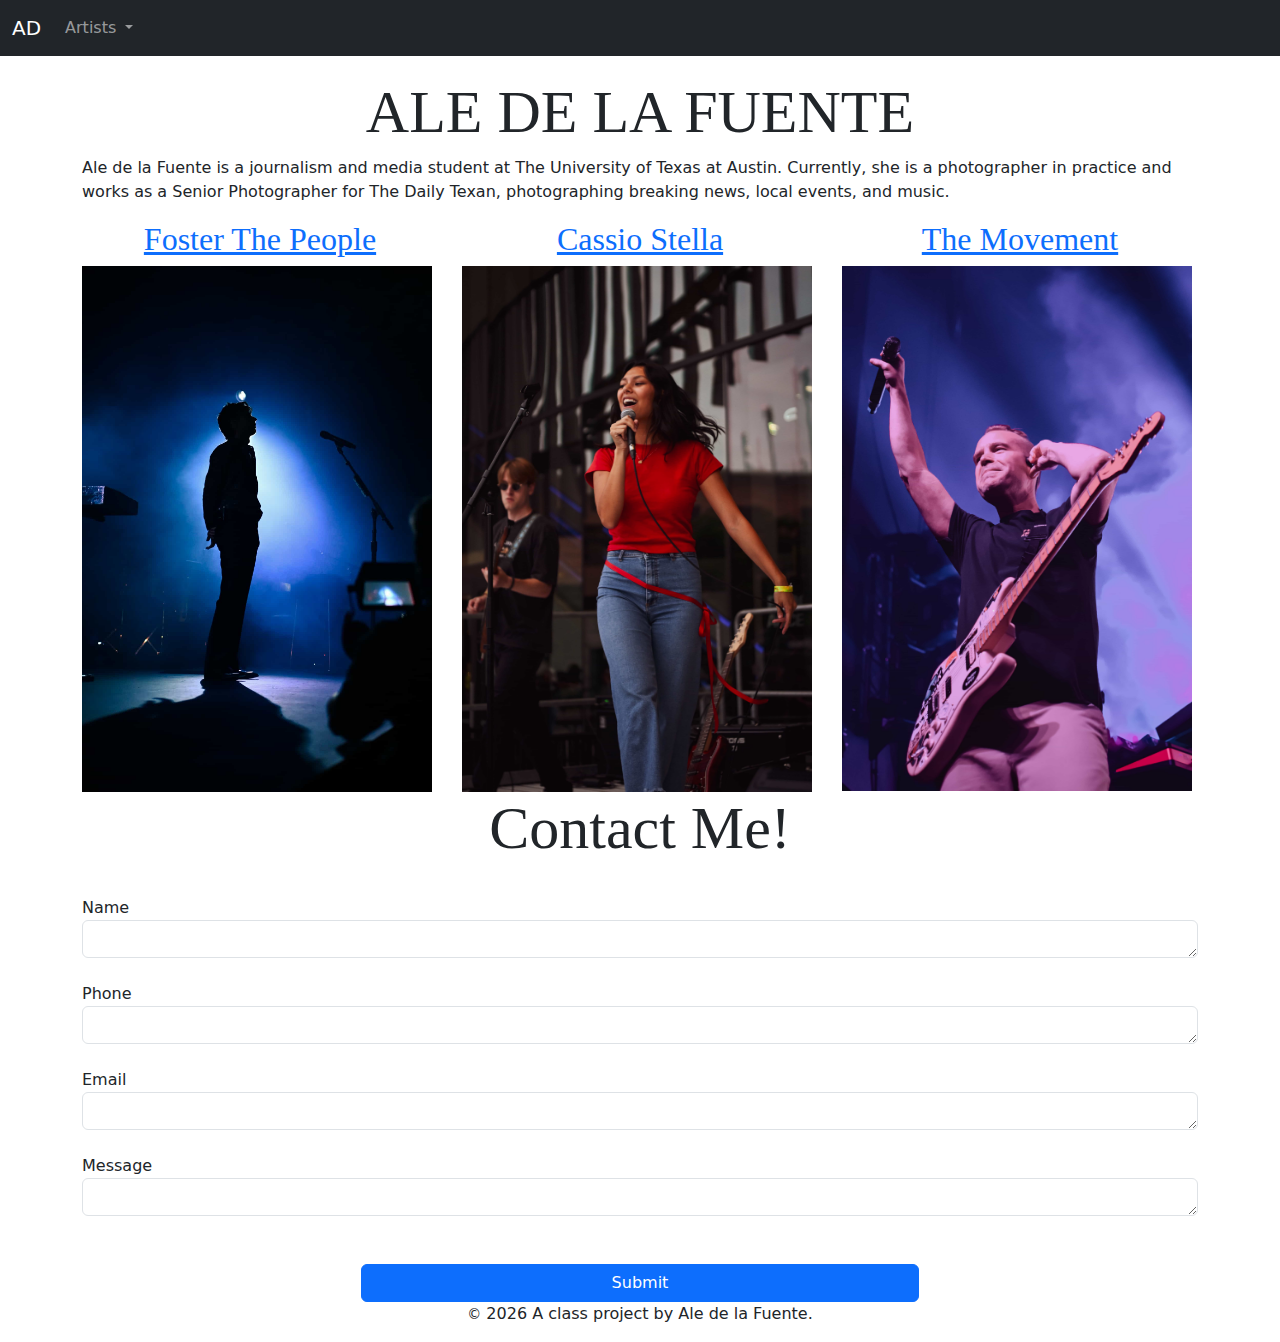
<file: docs/index.html>
<!DOCTYPE html>
<html lang="en">
  <!-- A Intro to Coding for Journalists class project -->
  <head>
    <title>ICJ Final Project 2024</title>
    <meta
      name="description"
      content="The index search description for this page goes here."
    />
    <meta charset="utf-8" />
    <meta http-equiv="X-UA-Compatible" content="IE=edge" />
    <meta
      name="viewport"
      content="width=device-width, initial-scale=1, maximum-scale=10"
    />
    <link rel="stylesheet" href="css/main.css" />
  </head>
  <body>
    <nav class="navbar navbar-expand-lg bg-dark" data-bs-theme="dark">
      <div class="container-fluid">
        <a class="navbar-brand" href="index.html">AD</a>
        <button
          class="navbar-toggler"
          type="button"
          data-bs-toggle="collapse"
          data-bs-target="#navbarNavDropdown"
          aria-controls="navbarNavDropdown"
          aria-expanded="false"
          aria-label="Toggle navigation"
        >
          <span class="navbar-toggler-icon"></span>
        </button>
        <div class="collapse navbar-collapse" id="navbarNavDropdown">
          <ul class="navbar-nav">
            <li class="nav-item dropdown">
              <a
                class="nav-link dropdown-toggle"
                href="#"
                id="navbarDropdownMenuLink"
                role="button"
                data-bs-toggle="dropdown"
                aria-expanded="false"
              >
                Artists
              </a>
              <ul
                class="dropdown-menu"
                aria-labelledby="navbarDropdownMenuLink"
              >
                <li>
                  <a
                    class="dropdown-item"
                    href="/capitals/foster-the-people.html"
                    >Foster The People</a
                  >
                </li>

                <li>
                  <a class="dropdown-item" href="/capitals/cassio-stella.html"
                    >Cassio Stella</a
                  >
                </li>

                <li>
                  <a class="dropdown-item" href="/capitals/the-movement.html"
                    >The Movement</a
                  >
                </li>
              </ul>
            </li>
          </ul>
        </div>
      </div>
    </nav>

    <meta
      name="viewport"
      content="width=device-width, initial-scale=1, maximum-scale=10, user-scalable=yes"
    />
    <div class="container">
      <h1 class="center" , font-family="Garamond" , font-size="200px">
        ALE DE LA FUENTE
      </h1>
      <p>
        Ale de la Fuente is a journalism and media student at The University of
        Texas at Austin. Currently, she is a photographer in practice and works
        as a Senior Photographer for The Daily Texan, photographing breaking
        news, local events, and music.
      </p>
      <div class="row">
        <div class="col">
          <h2 class="center">
            <a href="capitals/foster-the-people.html">Foster The People</a>
          </h2>
          <img
            src="img/Ale de la Fuente- Foster The People-1.jpg"
            alt="Mark Foster of Foster the people backlight in blue stage lights."
            width="350"
          />
        </div>

        <div class="col">
          <h2 class="center">
            <a href="capitals/cassio-stella.html">Cassio Stella</a>
          </h2>
          <img
            src="img/Cassio Stella Moody 2.jpg"
            alt="Cassio Stella on a stage smiling, holding a microphone."
            width="350"
          />
        </div>

        <div class="col">
          <h2 class="center">
            <a href="capitals/the-movement.html">The Movement</a>
          </h2>
          <img
            src="img/Ale_de la Fuente_The Movement_2-9-24-07.jpg"
            alt="Guitarist Josh Swain holds out a microphone, facing the audience."
            width="350"
          />
        </div>
      </div>
      <h1 class="ContactForm">Contact Me!</h1>
      <form action="/login" method="POST">
        <br />
        <label for="name" class="ContactInfo">Name</label>
        <br />
        <textarea class="form-control" id="name" rows="1"></textarea>
        <br />
        <label for="phone" class="ContactInfo">Phone</label>
        <br />
        <textarea class="form-control" id="phone" rows="1"></textarea>
        <br />
        <label for="email" class="ContactInfo">Email</label>
        <br />
        <textarea class="form-control" id="email" rows="1"></textarea>
        <br />
        <label for="message" class="ContactInfo">Message</label>
        <br />
        <textarea class="form-control" id="message" rows="1"></textarea>
        <br />
        <br />
        <div class="d-grid gap-2 col-6 mx-auto">
          <button class="btn btn-primary" type="submit">Submit</button>
        </div>
      </form>
    </div>

    <footer>
      <p id="legal" class="center-block text-center">
        <small>&copy;</small> <span class="copyright-year"></span>
        A class project by Ale de la Fuente.
      </p>
    </footer>

    <script src="js/jquery.js"></script>
    <script src="js/bootstrap.bundle.min.js"></script>
    <script src="js/scripts.js"></script>
  </body>
</html>
</file>
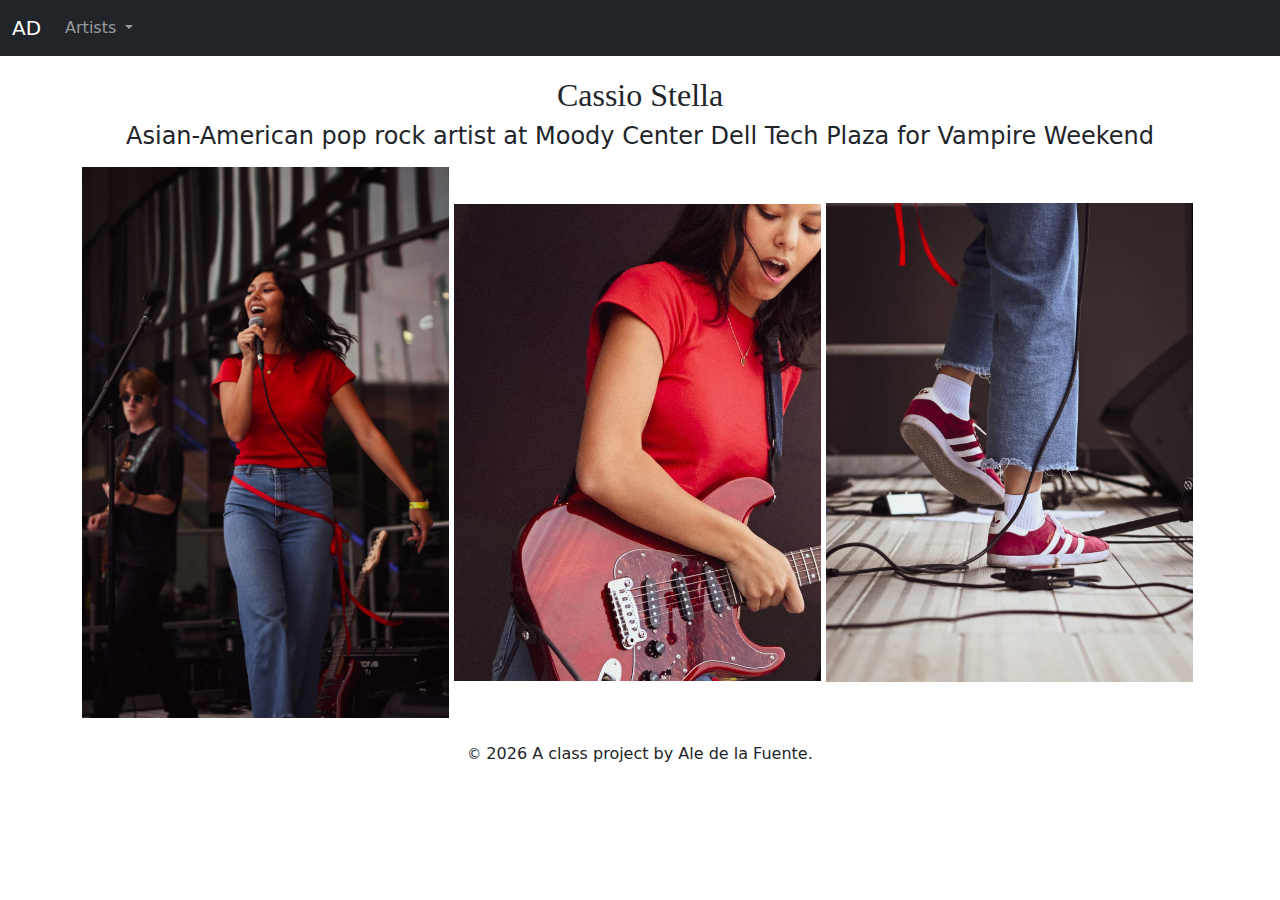
<file: docs/capitals/cassio-stella.html>
<!DOCTYPE html>
<html lang="en">
  <!-- A Intro to Coding for Journalists class project -->
  <head>
    <title></title>
    <meta
      name="description"
      content="Cassio Stella , Asian-American pop rock artist at Moody Center Dell Tech Plaza for Vampire Weekend"
    />
    <meta charset="utf-8" />
    <meta http-equiv="X-UA-Compatible" content="IE=edge" />
    <meta
      name="viewport"
      content="width=device-width, initial-scale=1, maximum-scale=1"
    />
    <link rel="stylesheet" href="../css/main.css" />
  </head>
  <body>
    <nav class="navbar navbar-expand-lg bg-dark" data-bs-theme="dark">
      <div class="container-fluid">
        <a class="navbar-brand" href="../index.html">AD</a>
        <button
          class="navbar-toggler"
          type="button"
          data-bs-toggle="collapse"
          data-bs-target="#navbarNavDropdown"
          aria-controls="navbarNavDropdown"
          aria-expanded="false"
          aria-label="Toggle navigation"
        >
          <span class="navbar-toggler-icon"></span>
        </button>
        <div class="collapse navbar-collapse" id="navbarNavDropdown">
          <ul class="navbar-nav">
            <li class="nav-item dropdown">
              <a
                class="nav-link dropdown-toggle"
                href="#"
                id="navbarDropdownMenuLink"
                role="button"
                data-bs-toggle="dropdown"
                aria-expanded="false"
              >
                Artists
              </a>
              <ul
                class="dropdown-menu"
                aria-labelledby="navbarDropdownMenuLink"
              >
                <li>
                  <a
                    class="dropdown-item"
                    href="/capitals/foster-the-people.html"
                    >Foster The People</a
                  >
                </li>

                <li>
                  <a class="dropdown-item" href="/capitals/cassio-stella.html"
                    >Cassio Stella</a
                  >
                </li>

                <li>
                  <a class="dropdown-item" href="/capitals/the-movement.html"
                    >The Movement</a
                  >
                </li>
              </ul>
            </li>
          </ul>
        </div>
      </div>
    </nav>

    <article class="container">
      <div class="row">
        <div class="col-sm-12">
          <h2>Cassio Stella</h2>
          <h3>
            Asian-American pop rock artist at Moody Center Dell Tech Plaza for
            Vampire Weekend
          </h3>
          <p></p>
        </div>
        <div class="col-sm-12">
          <img
            src="../img/Cassio Stella Moody 2.jpg"
            alt=""
            class="img-fluid mb-4"
            width="367"
          />
          <img
            src="../img/Cassio Stella Moody 1.jpg"
            alt=""
            class="img-fluid mb-4"
            width="367"
          />
          <img
            src="../img/Cassio Stella Moody 3.jpg"
            alt=""
            class="img-fluid mb-4"
            width="367"
          />
        </div>
      </div>
    </article>

    <footer>
      <p id="legal" class="center-block text-center">
        <small>&copy;</small> <span class="copyright-year"></span>
        A class project by Ale de la Fuente.
      </p>
    </footer>

    <script src="../js/jquery.js"></script>
    <script src="../js/bootstrap.bundle.min.js"></script>
    <script src="../js/scripts.js"></script>
  </body>
</html>
</file>
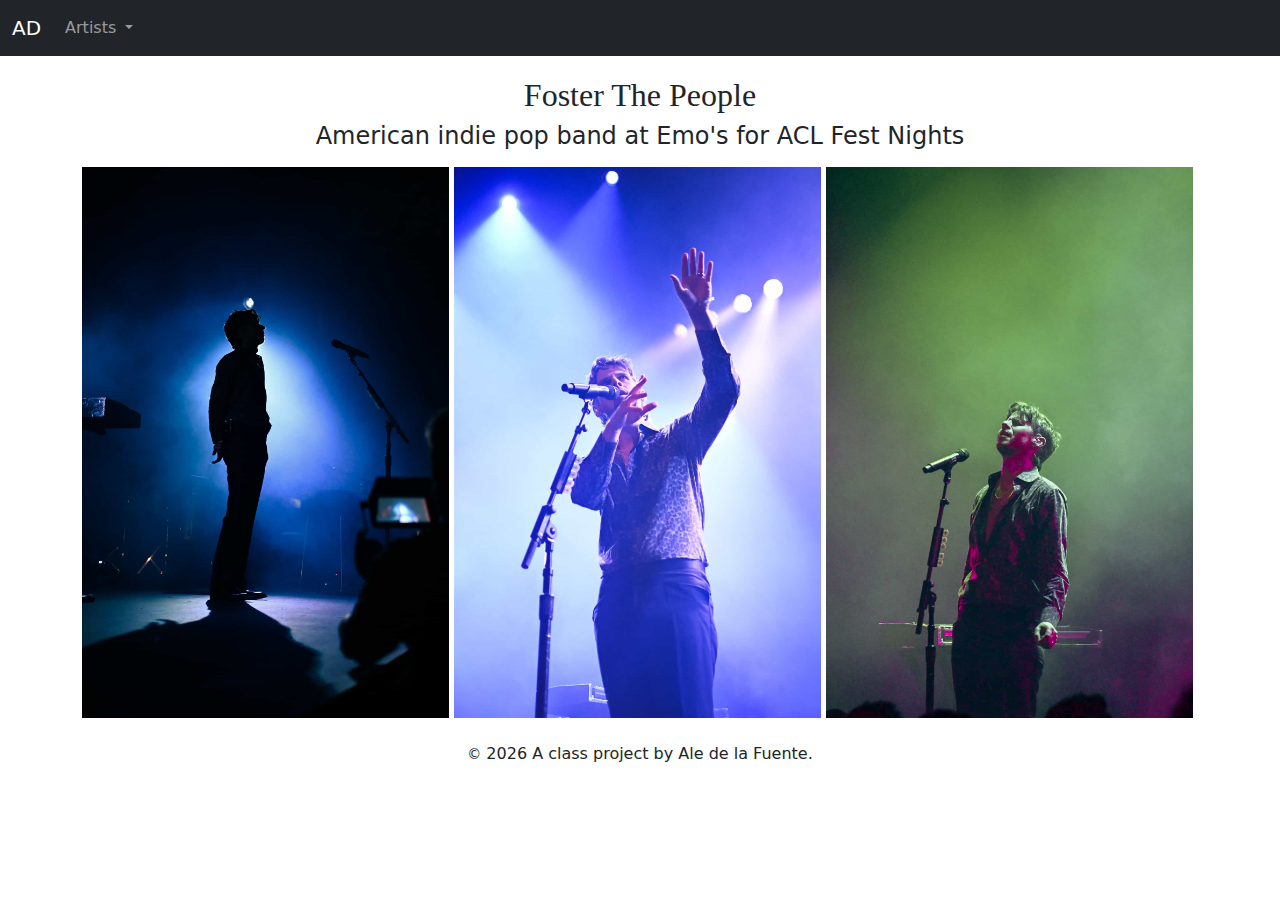
<file: docs/capitals/foster-the-people.html>
<!DOCTYPE html>
<html lang="en">
  <!-- A Intro to Coding for Journalists class project -->
  <head>
    <title></title>
    <meta
      name="description"
      content="Foster The People , American indie pop band at Emo&#39;s for ACL Fest Nights"
    />
    <meta charset="utf-8" />
    <meta http-equiv="X-UA-Compatible" content="IE=edge" />
    <meta
      name="viewport"
      content="width=device-width, initial-scale=1, maximum-scale=1"
    />
    <link rel="stylesheet" href="../css/main.css" />
  </head>
  <body>
    <nav class="navbar navbar-expand-lg bg-dark" data-bs-theme="dark">
      <div class="container-fluid">
        <a class="navbar-brand" href="../index.html">AD</a>
        <button
          class="navbar-toggler"
          type="button"
          data-bs-toggle="collapse"
          data-bs-target="#navbarNavDropdown"
          aria-controls="navbarNavDropdown"
          aria-expanded="false"
          aria-label="Toggle navigation"
        >
          <span class="navbar-toggler-icon"></span>
        </button>
        <div class="collapse navbar-collapse" id="navbarNavDropdown">
          <ul class="navbar-nav">
            <li class="nav-item dropdown">
              <a
                class="nav-link dropdown-toggle"
                href="#"
                id="navbarDropdownMenuLink"
                role="button"
                data-bs-toggle="dropdown"
                aria-expanded="false"
              >
                Artists
              </a>
              <ul
                class="dropdown-menu"
                aria-labelledby="navbarDropdownMenuLink"
              >
                <li>
                  <a
                    class="dropdown-item"
                    href="/capitals/foster-the-people.html"
                    >Foster The People</a
                  >
                </li>

                <li>
                  <a class="dropdown-item" href="/capitals/cassio-stella.html"
                    >Cassio Stella</a
                  >
                </li>

                <li>
                  <a class="dropdown-item" href="/capitals/the-movement.html"
                    >The Movement</a
                  >
                </li>
              </ul>
            </li>
          </ul>
        </div>
      </div>
    </nav>

    <article class="container">
      <div class="row">
        <div class="col-sm-12">
          <h2>Foster The People</h2>
          <h3>American indie pop band at Emo&#39;s for ACL Fest Nights</h3>
          <p></p>
        </div>
        <div class="col-sm-12">
          <img
            src="../img/Ale de la Fuente- Foster The People-1.jpg"
            alt=""
            class="img-fluid mb-4"
            width="367"
          />
          <img
            src="../img/Ale de la Fuente- Foster The People-2.jpg"
            alt=""
            class="img-fluid mb-4"
            width="367"
          />
          <img
            src="../img/Ale de la Fuente- Foster The People-3.jpg"
            alt=""
            class="img-fluid mb-4"
            width="367"
          />
        </div>
      </div>
    </article>

    <footer>
      <p id="legal" class="center-block text-center">
        <small>&copy;</small> <span class="copyright-year"></span>
        A class project by Ale de la Fuente.
      </p>
    </footer>

    <script src="../js/jquery.js"></script>
    <script src="../js/bootstrap.bundle.min.js"></script>
    <script src="../js/scripts.js"></script>
  </body>
</html>
</file>
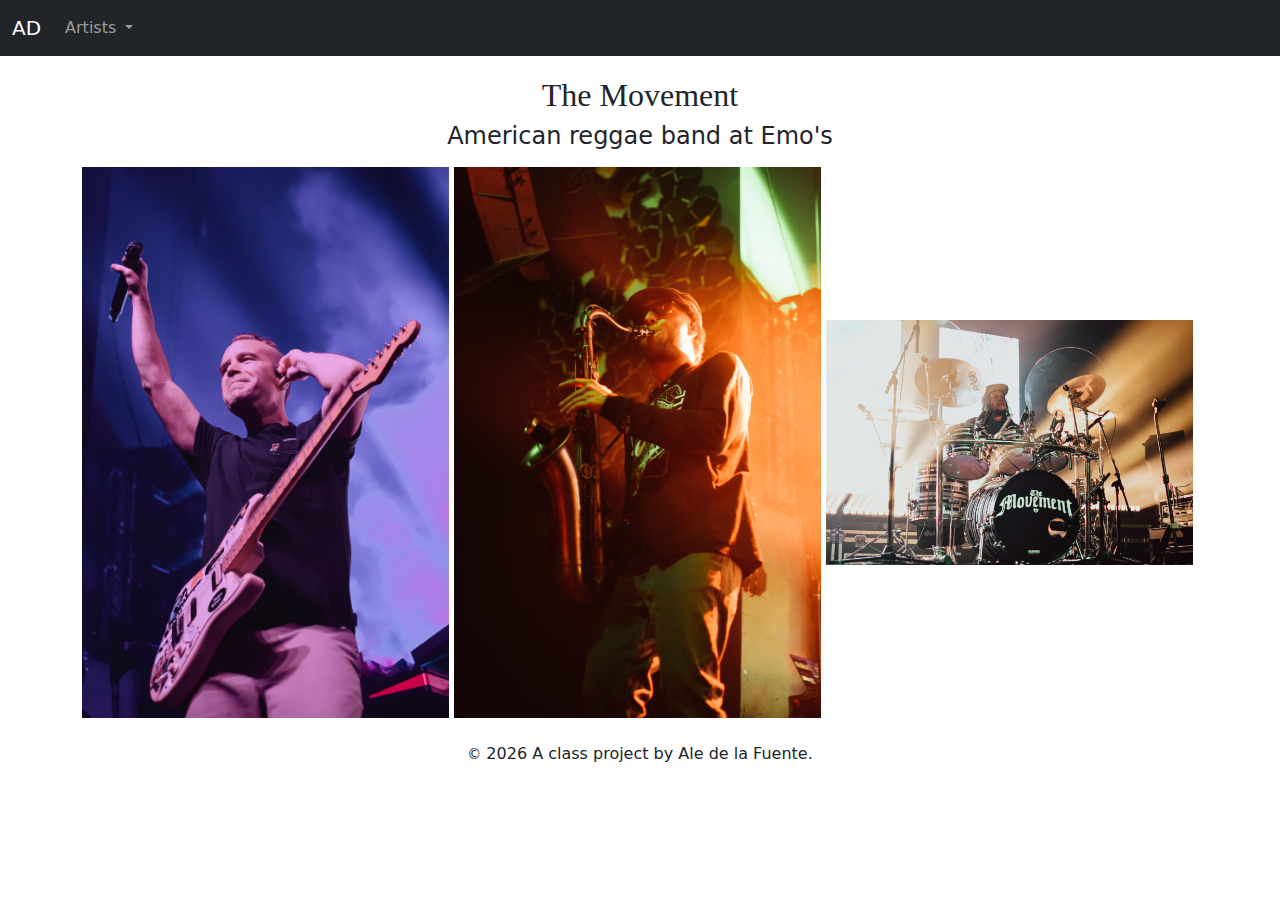
<file: docs/capitals/the-movement.html>
<!DOCTYPE html>
<html lang="en">
  <!-- A Intro to Coding for Journalists class project -->
  <head>
    <title></title>
    <meta
      name="description"
      content="The Movement , American reggae band at Emo&#39;s"
    />
    <meta charset="utf-8" />
    <meta http-equiv="X-UA-Compatible" content="IE=edge" />
    <meta
      name="viewport"
      content="width=device-width, initial-scale=1, maximum-scale=1"
    />
    <link rel="stylesheet" href="../css/main.css" />
  </head>
  <body>
    <nav class="navbar navbar-expand-lg bg-dark" data-bs-theme="dark">
      <div class="container-fluid">
        <a class="navbar-brand" href="../index.html">AD</a>
        <button
          class="navbar-toggler"
          type="button"
          data-bs-toggle="collapse"
          data-bs-target="#navbarNavDropdown"
          aria-controls="navbarNavDropdown"
          aria-expanded="false"
          aria-label="Toggle navigation"
        >
          <span class="navbar-toggler-icon"></span>
        </button>
        <div class="collapse navbar-collapse" id="navbarNavDropdown">
          <ul class="navbar-nav">
            <li class="nav-item dropdown">
              <a
                class="nav-link dropdown-toggle"
                href="#"
                id="navbarDropdownMenuLink"
                role="button"
                data-bs-toggle="dropdown"
                aria-expanded="false"
              >
                Artists
              </a>
              <ul
                class="dropdown-menu"
                aria-labelledby="navbarDropdownMenuLink"
              >
                <li>
                  <a
                    class="dropdown-item"
                    href="/capitals/foster-the-people.html"
                    >Foster The People</a
                  >
                </li>

                <li>
                  <a class="dropdown-item" href="/capitals/cassio-stella.html"
                    >Cassio Stella</a
                  >
                </li>

                <li>
                  <a class="dropdown-item" href="/capitals/the-movement.html"
                    >The Movement</a
                  >
                </li>
              </ul>
            </li>
          </ul>
        </div>
      </div>
    </nav>

    <article class="container">
      <div class="row">
        <div class="col-sm-12">
          <h2>The Movement</h2>
          <h3>American reggae band at Emo&#39;s</h3>
          <p></p>
        </div>
        <div class="col-sm-12">
          <img
            src="../img/Ale_de la Fuente_The Movement_2-9-24-07.jpg"
            alt=""
            class="img-fluid mb-4"
            width="367"
          />
          <img
            src="../img/Ale_de la Fuente_The Movement_2-9-24-11.jpg"
            alt=""
            class="img-fluid mb-4"
            width="367"
          />
          <img
            src="../img/Ale_de la Fuente_The Movement_2-9-24-13.jpg"
            alt=""
            class="img-fluid mb-4"
            width="367"
          />
        </div>
      </div>
    </article>

    <footer>
      <p id="legal" class="center-block text-center">
        <small>&copy;</small> <span class="copyright-year"></span>
        A class project by Ale de la Fuente.
      </p>
    </footer>

    <script src="../js/jquery.js"></script>
    <script src="../js/bootstrap.bundle.min.js"></script>
    <script src="../js/scripts.js"></script>
  </body>
</html>
</file>
